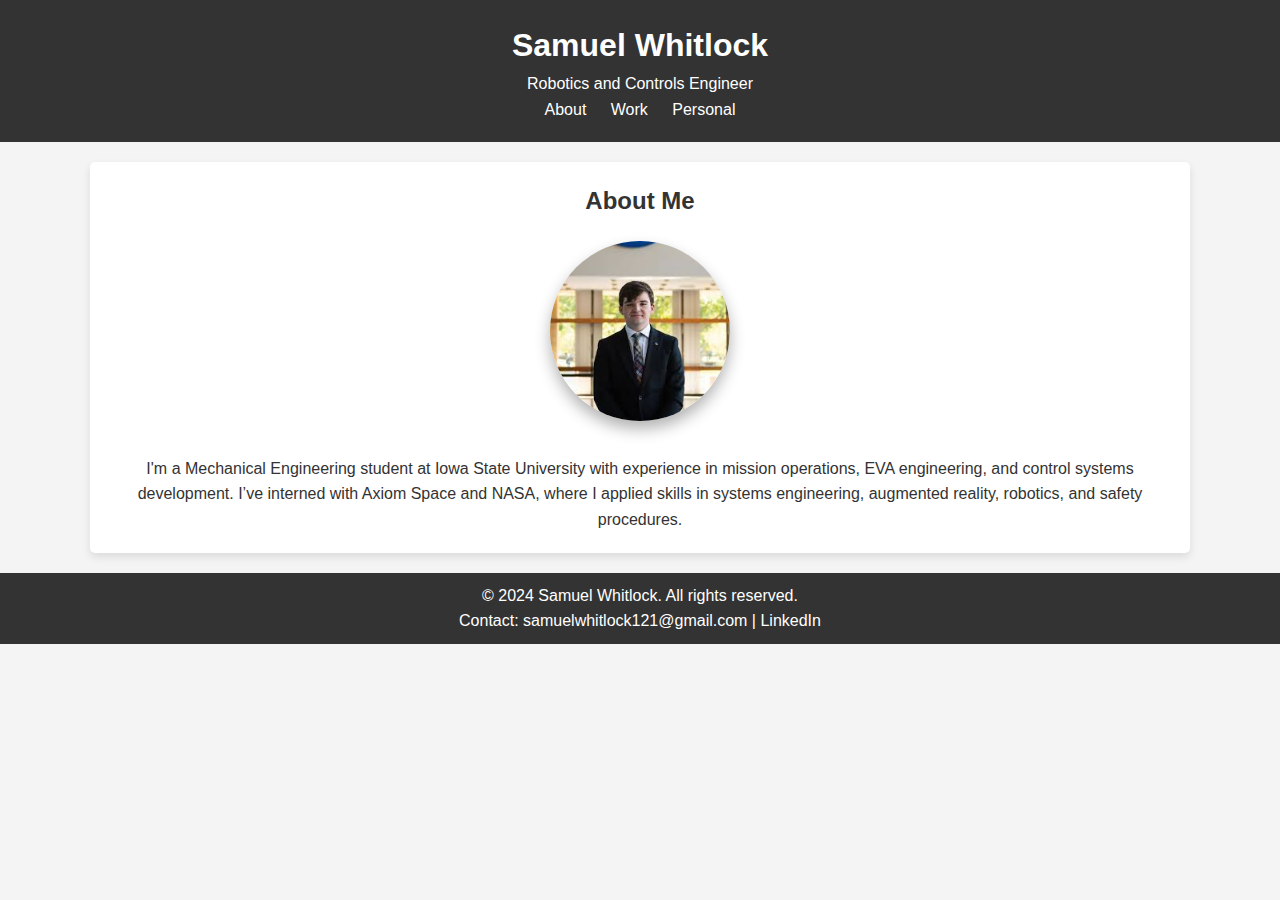
<file: Portfolio/index.html>
<!DOCTYPE html>
<html lang="en">
<head>
    <meta charset="UTF-8">
    <meta name="viewport" content="width=device-width, initial-scale=1.0">
    <title>Samuel Whitlock | Home</title>
    <link rel="stylesheet" href="style.css">
</head>
<body>
    <header>
        <h1>Samuel Whitlock</h1>
        <p>Robotics and Controls Engineer</p>
        <nav>
            <ul>
                <li><a href="index.html">About</a></li>
                <li><a href="work.html">Work</a></li>
                <li><a href="personal.html">Personal</a></li>
            </ul>
        </nav>
    </header>

    <section id="about">
        <h2>About Me</h2>
        <div class="about-content">
            <img src="portrait.jpg" alt="Samuel Whitlock Portrait" class="about-image">
            <p>I'm a Mechanical Engineering student at Iowa State University with experience in mission operations, EVA engineering, and control systems development. I’ve interned with Axiom Space and NASA, where I applied skills in systems engineering, augmented reality, robotics, and safety procedures.</p>
        </div>
    </section>

    <footer>
        <p>&copy; 2024 Samuel Whitlock. All rights reserved.</p>
        <p>Contact: <a href="mailto:samuelwhitlock121@gmail.com">samuelwhitlock121@gmail.com</a> | <a href="https://www.linkedin.com/in/samuelwhitlock121/" target="_blank">LinkedIn</a></p>
    </footer>
</body>
</html>
</file>
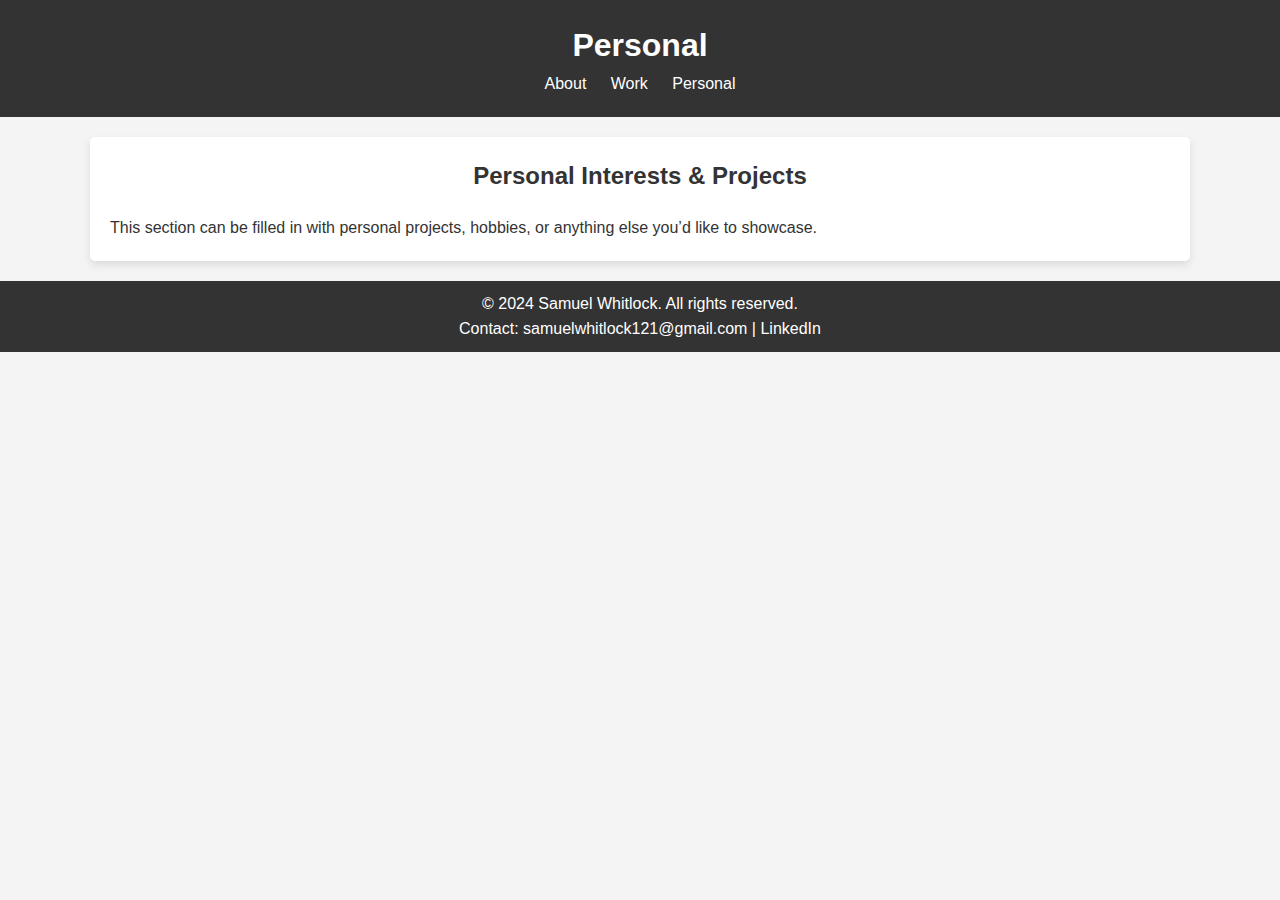
<file: Portfolio/personal.html>
<!DOCTYPE html>
<html lang="en">
<head>
    <meta charset="UTF-8">
    <meta name="viewport" content="width=device-width, initial-scale=1.0">
    <title>Samuel Whitlock | Personal</title>
    <link rel="stylesheet" href="style.css">
</head>
<body>
    <header>
        <h1>Personal</h1>
        <nav>
            <ul>
                <li><a href="index.html">About</a></li>
                <li><a href="work.html">Work</a></li>
                <li><a href="personal.html">Personal</a></li>
            </ul>
        </nav>
    </header>

    <section id="personal">
        <h2>Personal Interests & Projects</h2>
        <p>This section can be filled in with personal projects, hobbies, or anything else you’d like to showcase.</p>
    </section>

    <footer>
        <p>&copy; 2024 Samuel Whitlock. All rights reserved.</p>
        <p>Contact: <a href="mailto:samuelwhitlock121@gmail.com">samuelwhitlock121@gmail.com</a> | <a href="https://www.linkedin.com/in/samuelwhitlock121/" target="_blank">LinkedIn</a></p>
    </footer>
</body>
</html>
</file>
<file: Portfolio/style.css>
/* Reset some default styles */
* {
    margin: 0;
    padding: 0;
    box-sizing: border-box;
}

body {
    font-family: Arial, sans-serif;
    line-height: 1.6;
    color: #333;
    background-color: #f4f4f4;
}

header {
    background-color: #333;
    color: #fff;
    padding: 20px;
    text-align: center;
}

header h1 {
    font-size: 2em;
}

header nav ul {
    list-style-type: none;
}

header nav ul li {
    display: inline;
    margin: 0 10px;
}

header nav ul li a {
    color: #fff;
    text-decoration: none;
}

section {
    padding: 20px;
    margin: 20px auto;
    max-width: 1100px; /* Increased max width */
    background-color: #fff;
    border-radius: 5px;
    box-shadow: 0 4px 8px rgba(0, 0, 0, 0.1);
}

h2 {
    margin-bottom: 20px;
    color: #333;
    text-align: center;
}

.experience-container {
    display: flex;
    gap: 30px;
    align-items: flex-start;
    margin: 30px 0;
}

.experience-card, .project-card {
    flex: 1;
    padding: 20px;
    background-color: #f4f4f4;
    border-radius: 5px;
    box-shadow: 0 4px 8px rgba(0, 0, 0, 0.1);
}

.image-card {
    flex: 1;
    position: relative;
}

.slider {
    position: relative;
    display: flex;
    justify-content: center;
}

/* Uniform image size and fade transition */
/* Uniform image size and fade transition */
.work-image {
    width: 100%;
    max-width: 400px;
    height: 250px;
    object-fit: cover;
    border-radius: 5px;
    display: none;
    opacity: 0;
    transition: opacity 0.5s ease-in-out;
    cursor: pointer; /* Add pointer cursor to indicate clickability */
}

/* Lightbox overlay styles */
.lightbox-overlay {
    position: fixed;
    top: 0;
    left: 0;
    width: 100%;
    height: 100%;
    background-color: rgba(0, 0, 0, 0.8);
    display: none;
    align-items: center;
    justify-content: center;
    z-index: 1000;
}

/* Full-size image in lightbox */
.lightbox-image {
    max-width: 90%;
    max-height: 90%;
    border-radius: 5px;
}

/* Close button for lightbox */
.lightbox-close {
    position: absolute;
    top: 20px;
    right: 20px;
    color: #fff;
    font-size: 24px;
    cursor: pointer;
    background: none;
    border: none;
    font-weight: bold;
}

/* Show the current image with full opacity */
.work-image.active {
    display: block;
    opacity: 1;
}

.prev, .next {
    position: absolute;
    top: 50%;
    transform: translateY(-50%);
    color: #333;
    font-size: 18px;
    font-weight: bold;
    cursor: pointer;
    background-color: rgba(255, 255, 255, 0.6);
    border: none;
    padding: 5px;
    border-radius: 50%;
}

.prev {
    left: 10px;
}

.next {
    right: 10px;
}

footer {
    text-align: center;
    padding: 10px;
    background-color: #333;
    color: #fff;
    margin-top: 20px;
}

footer a {
    color: #fff;
}

footer a:hover {
    color: #ccc;
}

a {
    color: #333;
    text-decoration: none;
}

a:hover {
    text-decoration: underline;
}
#about .about-content {
    display: flex;
    align-items: center;
    gap: 20px;
    flex-direction: column;
    text-align: center;
}

.about-image {
    width: 180px;
    height: 180px;
    border-radius: 50%; /* Make the image circular */
    object-fit: cover;
    box-shadow: 0 8px 15px rgba(0, 0, 0, 0.3); /* Soft shadow */
    transition: transform 0.3s ease-in-out, box-shadow 0.3s ease-in-out; /* Smooth transition */
    margin-bottom: 15px;
}

.about-image:hover {
    transform: scale(1.05); /* Slight zoom on hover */
    box-shadow: 0 12px 20px rgba(0, 0, 0, 0.4); /* Slightly larger shadow on hover */
}
</file>
